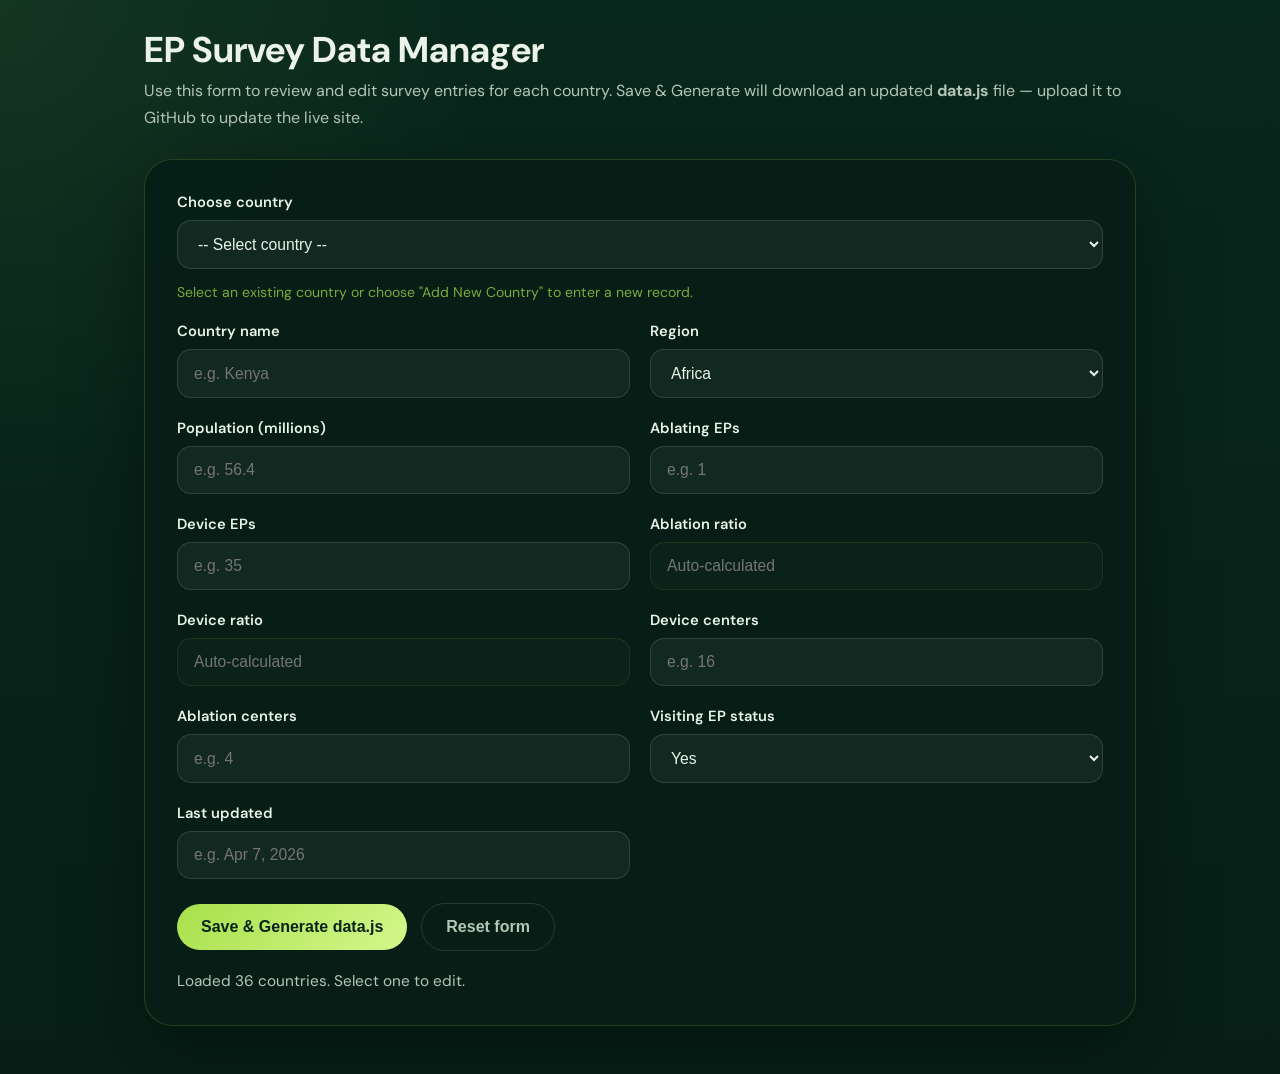
<file: admin.html>
<!DOCTYPE html>
<html lang="en">
<head>
  <meta charset="UTF-8">
  <meta name="viewport" content="width=device-width, initial-scale=1.0">
  <title>EP Survey Admin</title>
  <link href="https://fonts.googleapis.com/css2?family=DM+Sans:wght@400;500;600;700&display=swap" rel="stylesheet">
  <style>
    :root {
      color-scheme: dark;
      --bg: #071f17;
      --panel: rgba(7,31,23,0.98);
      --border: rgba(168,224,74,0.18);
      --accent: #a8e04a;
      --accent-strong: #d4f78c;
      --text: #ebf3e8;
      --muted: #b5c6b7;
      --shadow: 0 24px 80px rgba(0,0,0,0.35);
    }
    * { box-sizing: border-box; }
    body {
      margin: 0;
      min-height: 100vh;
      background: radial-gradient(circle at top left, rgba(168,224,74,0.08), transparent 30%),
                  linear-gradient(180deg, #08271d 0%, #071f17 100%);
      color: var(--text);
      font-family: 'DM Sans', sans-serif;
    }
    main { max-width: 1040px; margin: 0 auto; padding: 32px 24px 48px; }
    h1 { margin: 0 0 8px; font-size: clamp(2rem, 2.8vw, 3.4rem); line-height: 1.02; }
    .subtitle { margin: 0 0 28px; color: var(--muted); font-size: 1rem; line-height: 1.7; }
    .card {
      background: var(--panel);
      border: 1px solid var(--border);
      border-radius: 28px;
      box-shadow: var(--shadow);
      padding: 32px;
      backdrop-filter: blur(18px);
    }
    .field-grid { display: grid; grid-template-columns: repeat(2, minmax(0, 1fr)); gap: 20px; margin-top: 20px; }
    .field-group { display: grid; gap: 8px; }
    .wide { grid-column: 1 / -1; }
    label { font-size: 0.92rem; font-weight: 600; color: var(--text); }
    input, select {
      width: 100%;
      border: 1px solid rgba(255,255,255,0.12);
      background: rgba(255,255,255,0.05);
      color: var(--text);
      border-radius: 14px;
      padding: 14px 16px;
      font-size: 0.98rem;
      transition: border-color 0.2s;
    }
    input:focus, select:focus {
      outline: none;
      border-color: rgba(168,224,74,0.7);
      box-shadow: 0 0 0 4px rgba(168,224,74,0.14);
    }
    input[readonly] {
      background: rgba(255,255,255,0.02);
      border-color: rgba(168,224,74,0.1);
      color: var(--muted);
      cursor: not-allowed;
    }
    input[readonly]:focus { border-color: rgba(168,224,74,0.1); box-shadow: none; }
    .help { margin-top: 6px; color: rgba(168,224,74,0.72); font-size: 0.88rem; }
    .button-row { display: flex; flex-wrap: wrap; gap: 14px; align-items: center; margin-top: 24px; }
    button {
      border: none; border-radius: 100px; cursor: pointer;
      padding: 14px 24px; font-size: 1rem; font-weight: 700;
      color: #072418;
      background: linear-gradient(135deg, var(--accent), var(--accent-strong));
      transition: transform 0.15s ease, box-shadow 0.15s ease;
    }
    button:hover { transform: translateY(-1px); box-shadow: 0 18px 32px rgba(0,0,0,0.2); }
    .secondary {
      background: transparent; color: var(--muted);
      border: 1px solid rgba(255,255,255,0.12);
    }
    .status { margin-top: 18px; font-size: 0.96rem; color: var(--muted); line-height: 1.6; }
    .status.error { color: #ff6b6b; }
    .status.success { color: var(--accent); }
    @media (max-width: 820px) {
      .field-grid { grid-template-columns: 1fr; }
      main { padding: 24px 16px 32px; }
    }
  </style>
</head>
<body>
<main>
  <h1>EP Survey Data Manager</h1>
  <p class="subtitle">Use this form to review and edit survey entries for each country. Save &amp; Generate will download an updated <strong>data.js</strong> file — upload it to GitHub to update the live site.</p>

  <div class="card">
    <div class="field-group wide">
      <label for="countrySelect">Choose country</label>
      <select id="countrySelect"><option value="">-- Loading countries... --</option></select>
      <div class="help">Select an existing country or choose "Add New Country" to enter a new record.</div>
    </div>

    <div class="field-grid">
      <div class="field-group">
        <label for="countryName">Country name</label>
        <input id="countryName" type="text" placeholder="e.g. Kenya" autocomplete="off">
      </div>
      <div class="field-group">
        <label for="region">Region</label>
        <select id="region">
          <option value="Africa">Africa</option>
          <option value="Southeast Asia">Southeast Asia</option>
        </select>
      </div>
      <div class="field-group">
        <label for="population">Population (millions)</label>
        <input id="population" type="number" step="0.1" min="0" placeholder="e.g. 56.4">
      </div>
      <div class="field-group">
        <label for="ablatingEPs">Ablating EPs</label>
        <input id="ablatingEPs" type="number" step="1" min="0" placeholder="e.g. 1">
      </div>
      <div class="field-group">
        <label for="deviceEPs">Device EPs</label>
        <input id="deviceEPs" type="number" step="1" min="0" placeholder="e.g. 35">
      </div>
      <div class="field-group">
        <label for="ablationRatio">Ablation ratio</label>
        <input id="ablationRatio" type="text" placeholder="Auto-calculated" readonly>
      </div>
      <div class="field-group">
        <label for="deviceRatio">Device ratio</label>
        <input id="deviceRatio" type="text" placeholder="Auto-calculated" readonly>
      </div>
      <div class="field-group">
        <label for="deviceCenters">Device centers</label>
        <input id="deviceCenters" type="number" step="1" min="0" placeholder="e.g. 16">
      </div>
      <div class="field-group">
        <label for="ablationCenters">Ablation centers</label>
        <input id="ablationCenters" type="number" step="1" min="0" placeholder="e.g. 4">
      </div>
      <div class="field-group">
        <label for="visitingEP">Visiting EP status</label>
        <select id="visitingEP">
          <option value="Yes">Yes</option>
          <option value="No">No</option>
          <option value="Other">Other</option>
        </select>
      </div>
      <div class="field-group">
        <label for="lastUpdated">Last updated</label>
        <input id="lastUpdated" type="text" placeholder="e.g. Apr 7, 2026">
      </div>
    </div>

    <div class="button-row">
      <button id="saveButton">Save &amp; Generate data.js</button>
      <button id="clearButton" class="secondary">Reset form</button>
    </div>
    <div class="status" id="statusText">Loading survey data...</div>
  </div>
</main>

<script>
  // ── State ──────────────────────────────────────────────────────────
  let originalDataText = '';
  let countryData = {};

  // ── DOM refs ───────────────────────────────────────────────────────
  const countrySelect = document.getElementById('countrySelect');
  const statusText    = document.getElementById('statusText');
  const fields = {
    countryName:    document.getElementById('countryName'),
    region:         document.getElementById('region'),
    population:     document.getElementById('population'),
    ablatingEPs:    document.getElementById('ablatingEPs'),
    deviceEPs:      document.getElementById('deviceEPs'),
    ablationRatio:  document.getElementById('ablationRatio'),
    deviceRatio:    document.getElementById('deviceRatio'),
    deviceCenters:  document.getElementById('deviceCenters'),
    ablationCenters:document.getElementById('ablationCenters'),
    visitingEP:     document.getElementById('visitingEP'),
    lastUpdated:    document.getElementById('lastUpdated'),
  };

  // ── Load data.js dynamically ───────────────────────────────────────
  async function loadDataJs() {
    try {
      const res = await fetch('./data.js?v=' + Date.now());
      if (!res.ok) throw new Error('HTTP ' + res.status);
      originalDataText = await res.text();
      parseAndInit();
    } catch(e) {
      setStatus('Error loading data.js: ' + e.message, 'error');
    }
  }

  // ── Parse countryEPData from fetched text ──────────────────────────
  function parseAndInit() {
    try {
      const match = originalDataText.match(/const\s+countryEPData\s*=\s*(\{[\s\S]*?\}\s*;)/);
      if (!match) throw new Error('countryEPData not found in data.js');
      // Use Function constructor to safely evaluate the object
      countryData = new Function('return ' + match[1].replace(/;$/, ''))();
      populateDropdown();
      setStatus('Loaded ' + Object.keys(countryData).length + ' countries. Select one to edit.');
    } catch(e) {
      setStatus('Error parsing data.js: ' + e.message, 'error');
    }
  }

  // ── Populate country dropdown ──────────────────────────────────────
  function populateDropdown() {
    countrySelect.innerHTML = '<option value="">-- Select country --</option>';
    const addOpt = document.createElement('option');
    addOpt.value = '__new__';
    addOpt.textContent = 'Add New Country';
    countrySelect.appendChild(addOpt);
    const sorted = Object.keys(countryData).sort();
    sorted.forEach(name => {
      const opt = document.createElement('option');
      opt.value = name;
      opt.textContent = name;
      countrySelect.appendChild(opt);
    });
  }

  // ── Calculate ratios ───────────────────────────────────────────────
  function updateRatios() {
    const pop      = parseFloat(fields.population.value) || 0;
    const ablating = parseFloat(fields.ablatingEPs.value) || 0;
    const device   = parseFloat(fields.deviceEPs.value) || 0;
    fields.ablationRatio.value = ablating > 0 ? (pop / ablating).toFixed(1) + 'M/EP' : 'N/A';
    fields.deviceRatio.value   = device   > 0 ? (pop / device).toFixed(1)   + 'M/EP' : 'N/A';
  }

  // ── Load country into form ─────────────────────────────────────────
  function loadCountry(name) {
    if (name === '__new__' || name === '') {
      clearForm();
      if (name === '__new__') setStatus('Enter details for the new country.');
      return;
    }
    const d = countryData[name];
    if (!d) return;
    fields.countryName.value     = name;
    fields.population.value      = d.pop ?? '';
    fields.ablatingEPs.value     = d.ablatingEPs ?? '';
    fields.deviceEPs.value       = d.deviceEPs ?? '';
    fields.deviceCenters.value   = d.deviceCenters ?? '';
    fields.ablationCenters.value = d.ablationCenters ?? '';
    fields.visitingEP.value      = d.visitingEP ?? 'Yes';
    fields.lastUpdated.value     = d.lastUpdated ?? '';
    // Detect region from known SEA countries
    const sea = ['Cambodia','Vietnam','Mongolia','Laos','Thailand','Myanmar','Philippines','Indonesia','Malaysia','Singapore','Timor-Leste'];
    fields.region.value = sea.includes(name) ? 'Southeast Asia' : 'Africa';
    updateRatios();
    setStatus('Loaded data for ' + name + '. Edit fields and click Save.');
  }

  // ── Clear form ─────────────────────────────────────────────────────
  function clearForm() {
    Object.values(fields).forEach(f => { if (f.tagName === 'INPUT') f.value = ''; });
    fields.visitingEP.value = 'Yes';
    fields.region.value = 'Africa';
    countrySelect.value = '';
    setStatus('Form cleared.');
  }

  // ── Build updated data.js text ─────────────────────────────────────
  function buildUpdatedDataJs() {
    const name = fields.countryName.value.trim();
    if (!name) { setStatus('Please enter a country name.', 'error'); return null; }

    const pop      = parseFloat(fields.population.value) || 0;
    const ablating = parseInt(fields.ablatingEPs.value) || 0;
    const device   = parseInt(fields.deviceEPs.value) || 0;
    const aRatio   = ablating > 0 ? (pop / ablating).toFixed(1) + 'M/EP' : 'N/A';
    const dRatio   = device   > 0 ? (pop / device).toFixed(1)   + 'M/EP' : 'N/A';

    // Update countryData in memory
    countryData[name] = {
      pop,
      ablatingEPs:    ablating,
      deviceEPs:      device,
      ablationRatio:  aRatio,
      deviceRatio:    dRatio,
      deviceCenters:  parseInt(fields.deviceCenters.value) || 0,
      ablationCenters:parseInt(fields.ablationCenters.value) || 0,
      visitingEP:     fields.visitingEP.value,
      lastUpdated:    fields.lastUpdated.value || new Date().toLocaleDateString('en-US', {month:'short', day:'numeric', year:'numeric'}),
    };

    // Rebuild countryEPData block
    const lines = Object.entries(countryData).map(([k, v]) =>
      `  "${k}": { pop: ${v.pop}, ablatingEPs: ${v.ablatingEPs}, deviceEPs: ${v.deviceEPs}, ablationRatio: "${v.ablationRatio}", deviceRatio: "${v.deviceRatio}", ablationCenters: ${v.ablationCenters}, deviceCenters: ${v.deviceCenters}, visitingEP: "${v.visitingEP}", lastUpdated: "${v.lastUpdated}" }`
    );
    const newBlock = 'const countryEPData = {\n' + lines.join(',\n') + '\n};';

    // Replace the old block in the original file text
    const updated = originalDataText.replace(/const\s+countryEPData\s*=\s*\{[\s\S]*?\}\s*;/, newBlock);
    if (updated === originalDataText) {
      setStatus('Warning: could not find countryEPData block to replace. Check data.js format.', 'error');
      return null;
    }
    return updated;
  }

  // ── Save & download ────────────────────────────────────────────────
  function saveAndDownload() {
    const text = buildUpdatedDataJs();
    if (!text) return;
    const blob = new Blob([text], { type: 'text/javascript' });
    const url  = URL.createObjectURL(blob);
    const a    = document.createElement('a');
    a.href     = url;
    a.download = 'data.js';
    a.click();
    URL.revokeObjectURL(url);
    setStatus('✅ data.js downloaded! Upload it to GitHub to update the live site.', 'success');
  }

  // ── Helpers ────────────────────────────────────────────────────────
  function setStatus(msg, type = '') {
    statusText.textContent = msg;
    statusText.className = 'status' + (type ? ' ' + type : '');
  }

  // ── Event listeners ────────────────────────────────────────────────
  countrySelect.addEventListener('change', e => loadCountry(e.target.value));
  document.getElementById('saveButton').addEventListener('click', saveAndDownload);
  document.getElementById('clearButton').addEventListener('click', clearForm);
  ['population','ablatingEPs','deviceEPs'].forEach(id =>
    document.getElementById(id).addEventListener('input', updateRatios)
  );

  // ── Boot ───────────────────────────────────────────────────────────
  loadDataJs();
</script>
</body>
</html>
</file>
